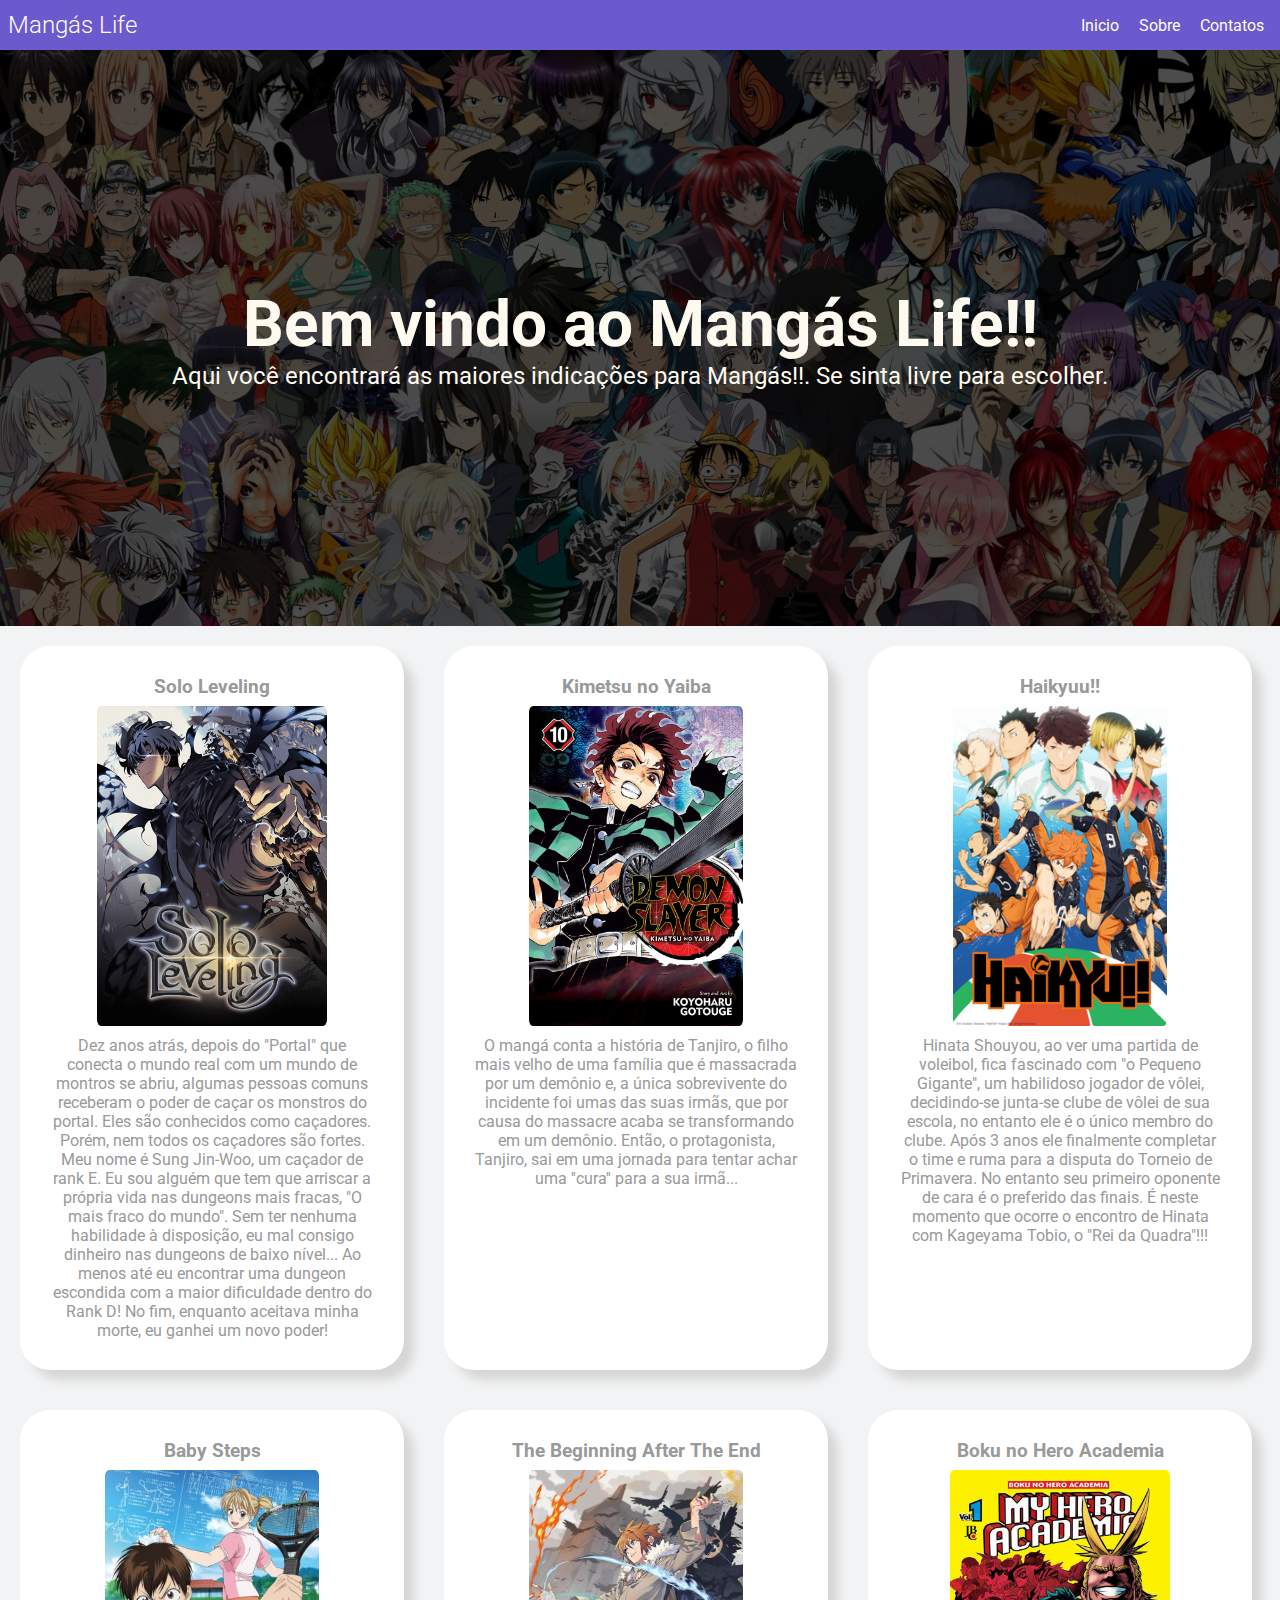
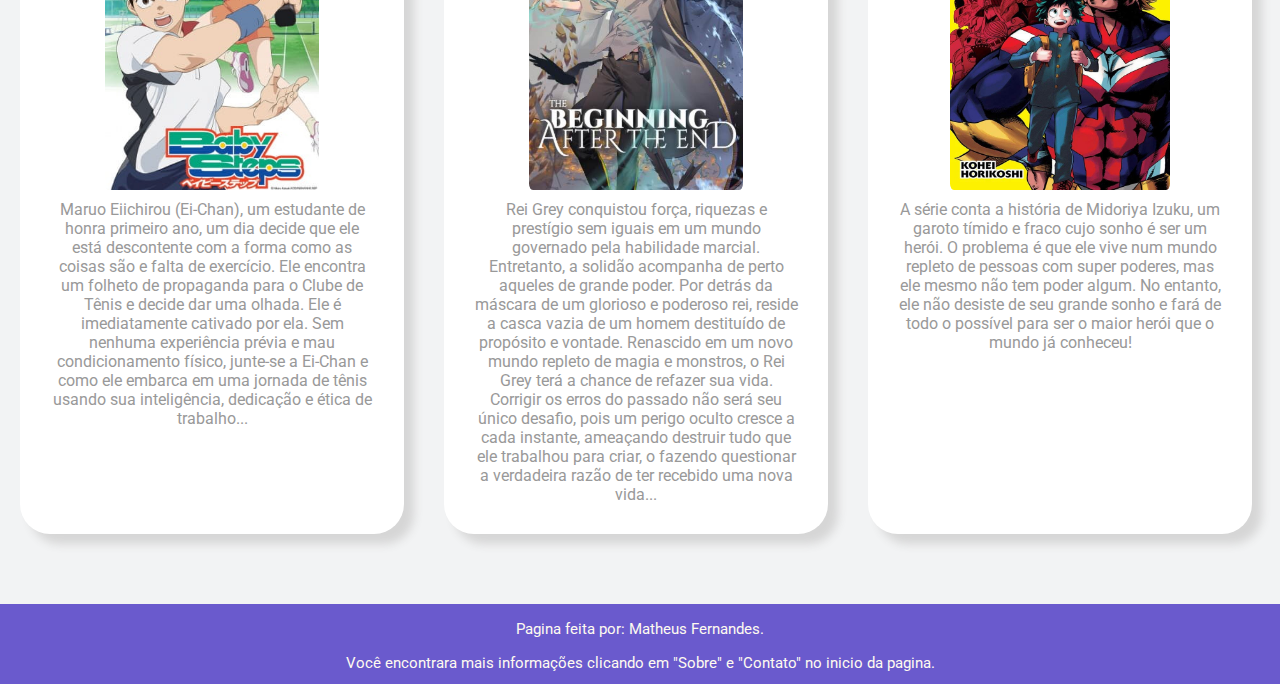
<file: index.html>
<!DOCTYPE html>
<html lang="pt-br">
<head>
    <meta charset="UTF-8">
    <meta http-equiv="X-UA-Compatible" content="IE=edge">
    <meta name="viewport" content="width=device-width, initial-scale=1.0">

    <!-- CSS ========================= -->

    <link rel="stylesheet" href="style.css">

    <!-- Fonte ======================= -->

    <link rel="preconnect" href="https://fonts.gstatic.com">
    <link href="https://fonts.googleapis.com/css2?family=Roboto:wght@100;300;400;500&display=swap" rel="stylesheet">

    <title>Mangás</title>
</head>
<body>

    <header>
        <h2 class="logo">Mangás Life</h2>
            <nav>
                <a href="index.html">Inicio</a>
                <a href="sobre.html">Sobre</a>
                <a href="contato.html">Contatos</a>
            </nav>
        </div>
    </header>

    <main>
          
        <div class="introducao">
                <h1 class="titulo">Bem vindo ao Mangás Life!!</h1>
                <p class="descricao">Aqui você encontrará as maiores indicações para Mangás!!. Se sinta livre para escolher.</p>
        </div>

    <div class="container">


            <div class="mangas">
               <h3>Solo Leveling</h3>
               <img src="imagens/img-SoloLeveling.png" alt="Imagem SoloLeveling" class="img-mangas">
               <p>Dez anos atrás, depois do "Portal" que conecta o mundo real com um mundo de montros se abriu, algumas pessoas comuns receberam o poder de caçar os monstros do portal. Eles são conhecidos como caçadores. Porém, nem todos os caçadores são fortes. Meu nome é Sung Jin-Woo, um caçador de rank E. Eu sou alguém que tem que arriscar a própria vida nas dungeons mais fracas, "O mais fraco do mundo". Sem ter nenhuma habilidade à disposição, eu mal consigo dinheiro nas dungeons de baixo nível... Ao menos até eu encontrar uma dungeon escondida com a maior dificuldade dentro do Rank D! No fim, enquanto aceitava minha morte, eu ganhei um novo poder!</p>
            </div>

            <div class="mangas">
                <h3>Kimetsu no Yaiba</h3>
                <img src="imagens/kimetsu.jpg" alt="Imagem Kimetsu" class="img-mangas">
                <p>O mangá conta a história de Tanjiro, o filho mais velho de uma família que é massacrada por um demônio e, a única sobrevivente do incidente foi umas das suas irmãs, que por causa do massacre acaba se transformando em um demônio. Então, o protagonista, Tanjiro, sai em uma jornada para tentar achar uma ''cura'' para a sua irmã...</p>
            </div>

            <div class="mangas">
                <h3>Haikyuu!!</h3>
                <img src="imagens/haikyuu-img.png" alt="Imagem Haikyuu" class="img-mangas">
                <p>Hinata Shouyou, ao ver uma partida de voleibol, fica fascinado com "o Pequeno Gigante", um habilidoso jogador de vôlei, decidindo-se junta-se clube de vôlei de sua escola, no entanto ele é o único membro do clube. Após 3 anos ele finalmente completar o time e ruma para a disputa do Torneio de Primavera. No entanto seu primeiro oponente de cara é o preferido das finais. É neste momento que ocorre o encontro de Hinata com Kageyama Tobio, o "Rei da Quadra"!!!</p>
            </div>

            <div class="mangas">
                <h3>Baby Steps</h3>
                <img src="imagens/img-babySteps.jpg" alt="Imagem BabySteps" class="img-mangas">
                <p>Maruo Eiichirou (Ei-Chan), um estudante de honra primeiro ano, um dia decide que ele está descontente com a forma como as coisas são e falta de exercício. Ele encontra um folheto de propaganda para o Clube de Tênis e decide dar uma olhada. Ele é imediatamente cativado por ela. Sem nenhuma experiência prévia e mau condicionamento físico, junte-se a Ei-Chan e como ele embarca em uma jornada de tênis usando sua inteligência, dedicação e ética de trabalho...</p>
            </div>

            <div class="mangas">
                <h3>The Beginning After The End</h3>
                <img src="imagens/theBeginning-img.jpg" alt="Imagem The beginning after the end" class="img-mangas">
                <p>Rei Grey conquistou força, riquezas e prestígio sem iguais em um mundo governado pela habilidade marcial. Entretanto, a solidão acompanha de perto aqueles de grande poder. Por detrás da máscara de um glorioso e poderoso rei, reside a casca vazia de um homem destituído de propósito e vontade. Renascido em um novo mundo repleto de magia e monstros, o Rei Grey terá a chance de refazer sua vida. Corrigir os erros do passado não será seu único desafio, pois um perigo oculto cresce a cada instante, ameaçando destruir tudo que ele trabalhou para criar, o fazendo questionar a verdadeira razão de ter recebido uma nova vida...</p>
            </div>

            <div class="mangas">
                <h3>Boku no Hero Academia</h3>
                <img src="imagens/bokunoHero-img.jpg" alt="Imagem Boku no Hero" class="img-mangas">
                <p>A série conta a história de Midoriya Izuku, um garoto tímido e fraco cujo sonho é ser um herói. O problema é que ele vive num mundo repleto de pessoas com super poderes, mas ele mesmo não tem poder algum. No entanto, ele não desiste de seu grande sonho e fará de todo o possível para ser o maior herói que o mundo já conheceu!</p>
            </div>


    </div>

    </main>

    <footer>

        <p>
            Pagina feita por: Matheus Fernandes.
        </p>
        <p>
             Você encontrara mais informações clicando em "Sobre" e "Contato" no inicio da pagina.
        </p>
    </footer>
    
    
</body>
</html>
</file>
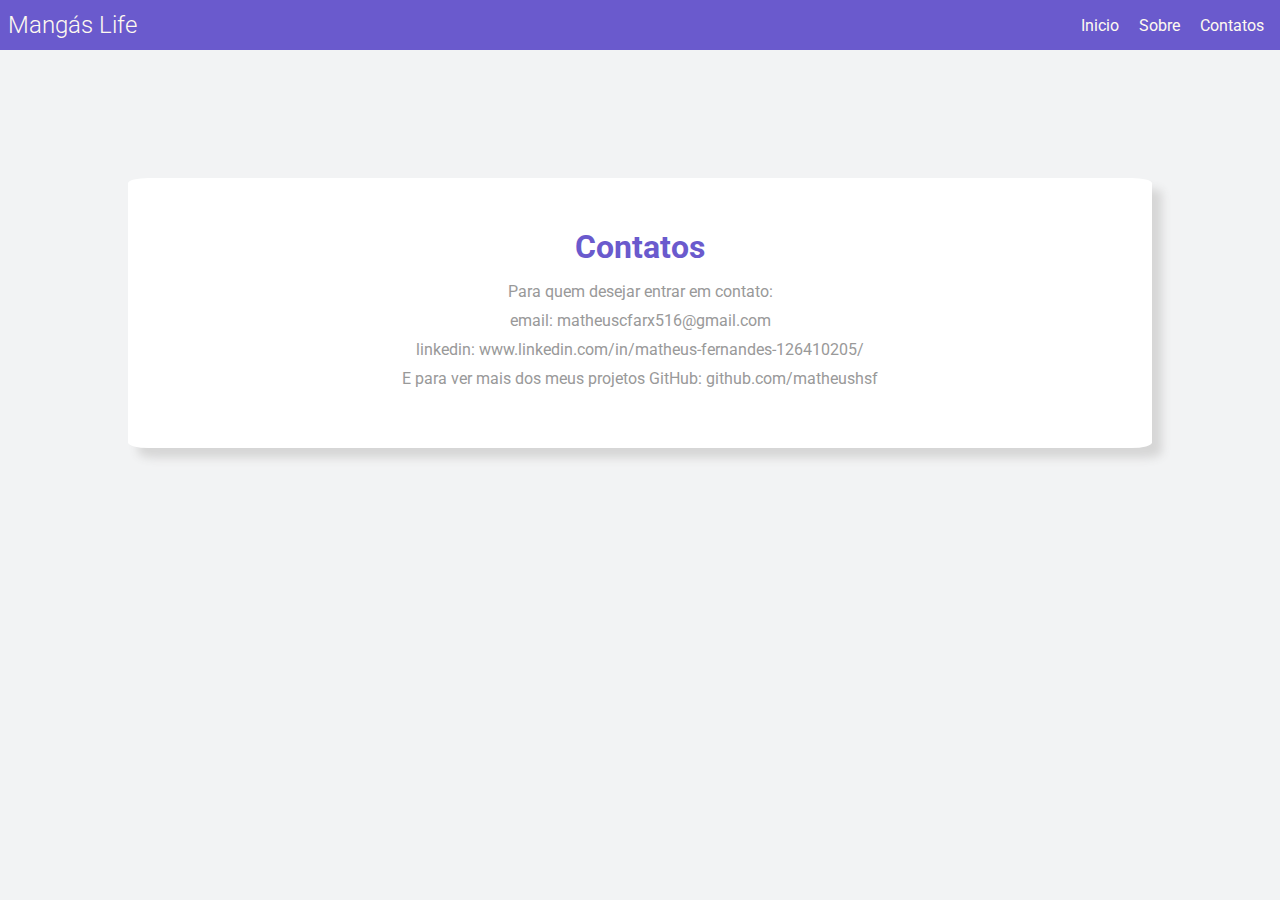
<file: contato.html>
<!DOCTYPE html>
<html lang="pt-br">
<head>
    <meta charset="UTF-8">
    <meta http-equiv="X-UA-Compatible" content="IE=edge">
    <meta name="viewport" content="width=device-width, initial-scale=1.0">

     <!-- CSS =========================-->

    <link rel="stylesheet" href="contato.css">

    <!-- Fonte ======================= -->

    <link rel="preconnect" href="https://fonts.gstatic.com">
    <link href="https://fonts.googleapis.com/css2?family=Roboto:wght@100;300;400;500&display=swap" rel="stylesheet">

    <title>Contatos</title>
</head>
<body>
    
    
    <header>
        <h2 class="logo">Mangás Life</h2>
            <nav>
                <a href="index.html">Inicio</a>
                <a href="sobre.html">Sobre</a>
                <a href="contato.html">Contatos</a>
            </nav>
        </div>
    </header>

    <main>

        <div class="container">

            <div class="contato">
                <h1 class="titulo">Contatos</h1>
                <p>
                  Para quem desejar entrar em contato:
                </p>

                <p>
                    email: matheuscfarx516@gmail.com
                </p>

                <p>
                    linkedin: www.linkedin.com/in/matheus-fernandes-126410205/
                </p>

                <p>
                    E para ver mais dos meus projetos GitHub: github.com/matheushsf
                </p>
             </div>

        </div>

    </main>

</body>
</html>
</file>
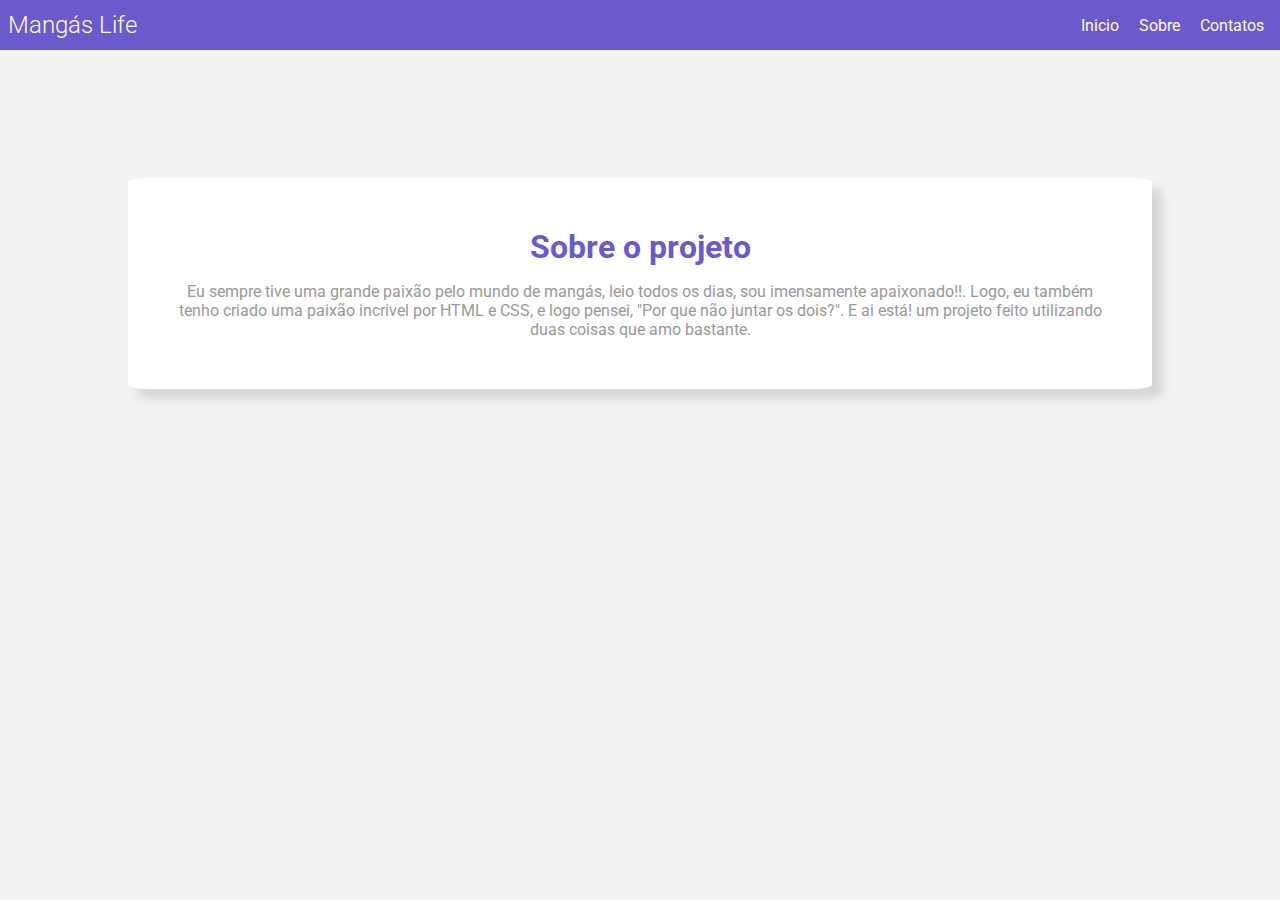
<file: sobre.html>
<!DOCTYPE html>
<html lang="pt-br">
<head>
    <meta charset="UTF-8">
    <meta http-equiv="X-UA-Compatible" content="IE=edge">
    <meta name="viewport" content="width=device-width, initial-scale=1.0">

    <!-- CSS =========================-->

    <link rel="stylesheet" href="sobre.css">

    <!-- Fonte ======================= -->

    <link rel="preconnect" href="https://fonts.gstatic.com">
    <link href="https://fonts.googleapis.com/css2?family=Roboto:wght@100;300;400;500&display=swap" rel="stylesheet">

    <title>Sobre</title>
</head>
<body>

    <header>
        <h2 class="logo">Mangás Life</h2>
            <nav>
                <a href="index.html">Inicio</a>
                <a href="sobre.html">Sobre</a>
                <a href="contato.html">Contatos</a>
            </nav>
        </div>
    </header>

    <main>

        <div class="container">

            <div class="sobre">
                <h1 class="titulo">Sobre o projeto</h1>
                <p>Eu sempre tive uma grande paixão pelo mundo de mangás, leio todos os dias, sou imensamente apaixonado!!. Logo, eu também tenho criado uma paixão incrivel por HTML e CSS, e logo pensei, "Por que não juntar os dois?". E ai está! um projeto feito utilizando duas coisas que amo bastante.</p>
             </div>

        </div>

    </main>
    
</body>
</html>
</file>
<file: style.css>
/* Global ====================== */

* {
    margin: 0;
    padding: 0;
    box-sizing: border-box;
    font-family: 'Roboto', sans-serif;
}

body {
    background-color: #f2f3f4;
}

 /* Header e Navbar =============================== */

header {
    display: flex;
    flex-direction: row;
    align-items: center;
    justify-content: space-between;
    height: 50px;
  
    background-color:  #6A5ACD;

}

header nav a{
    text-decoration: none;
    color: #FFFAF0;
    margin-right: 1rem ;
}

header nav a:hover{
    color: #87CEEB;
}

header .logo {
    padding-left: 8px;
    color: #FFFAF0;
    font-weight: 300;
}


/* Introdução =================================*/


main .introducao {
    background: linear-gradient(rgba(0,0,0,.70),rgba(0,0,0,.70)100%), url('imagens/principal.jpg');
    height: 36rem;
    background-size: cover;

    color: #FFFAF0;

    display: flex;
    justify-content: center;
    align-items: center;
    flex-direction: column;
}

main .introducao .titulo{
    font-size: 4rem;
}

main .introducao .descricao{
    font-size: 1.5rem;
}

/* Conteudo =================================*/

main .container{
    display: flex;
    flex-direction: row;
    flex-wrap: wrap;
    margin-bottom: 50px;
    width: 100%;
}

main .container .mangas{
    background-color:white;
    width: 30%;   
    box-shadow: 10px 10px 10px rgb(214, 214, 214);
    border-radius: 30px;
    color: rgb(153, 153, 153);
    padding: 30px;
    margin: 20px;
    text-align: center;
}

main .container img {
    max-width:100%;
    margin: auto;
    height: 20rem;
    border-radius: 2%;

    display: flex;
    align-items: center;
}

main .container .mangas h3{
    padding-bottom: 8px;
}

main .container .mangas p{
    padding-top: 10px;
}

/* Footer =========================== */

footer {
    background-color: #6A5ACD;
    height: 5rem;
}

footer p{
    color: #FFFAF0;
    font-size: 15px;
    padding-top: 1rem;    

    display: flex;
    align-items: center;
    justify-content: center;
    flex-direction: column;
}

/* Responsividade =================================== */

@media (max-width: 1199px){
    main .introducao .titulo{
        font-size: 3rem;
    }

    main .introducao .descricao{
        font-size: 1.1rem;
    }

    main .container{
        display: flex;
        justify-content: center;
        flex-direction: row;
        flex-wrap: wrap;
        width: 100%;
    }

    main .container img{
        height: 15rem;
    }

    main .container .mangas{
        width: 50%;
        padding: 25px;
    }
    
}


@media (max-width: 694px){
    main .introducao .titulo{
        font-size: 1.7rem ;
    }

    main .introducao .descricao {
        font-size: 0.9rem;
    }
}
</file>
<file: contato.css>
/* Global ====================== */

* {
    margin: 0;
    padding: 0;
    box-sizing: border-box;
    font-family: 'Roboto', sans-serif;
}

body {
    background-color: #f2f3f4;
}

 /* Header e Navbar =============================== */

header {
    display: flex;
    flex-direction: row;
    align-items: center;
    justify-content: space-between;
    height: 50px;
  
    background-color:  #6A5ACD;

}

header nav a{
    text-decoration: none;
    color: #FFFAF0;
    margin-right: 1rem ;
}

header nav a:hover{
    color: #87CEEB;
}

header .logo {
    padding-left: 8px;
    color: #FFFAF0;
    font-weight: 300;
}

/* Sobre =========================== */

main .container{
    margin-top: 2rem;
    width: 100%;
}

main .container .contato{
    background-color: white;
    margin: 8rem;
    padding: 50px;
    width: auto;
    border-radius: 2%;
    box-shadow: 10px 10px 10px rgb(214, 214, 214);
    color:rgb(153, 153, 153);
    text-align: center;

    display: flex;
    justify-content: center;
    align-items: center;
    flex-direction: column;
}

main .container .contato .titulo{
    color: #6A5ACD;
    padding-bottom: 1rem;
}

main .container .contato p{
    padding-bottom: 10px;
}
</file>
<file: sobre.css>
/* Global ====================== */

 * {
    margin: 0;
    padding: 0;
    box-sizing: border-box;
    font-family: 'Roboto', sans-serif;
}

body {
    background-color: #f2f3f4;
}

 /* Header e Navbar =============================== */

header {
    display: flex;
    flex-direction: row;
    align-items: center;
    justify-content: space-between;
    height: 50px;
  
    background-color:  #6A5ACD;

}

header nav a{
    text-decoration: none;
    color: #FFFAF0;
    margin-right: 1rem ;
}

header nav a:hover{
    color: #87CEEB;
}

header .logo {
    padding-left: 8px;
    color: #FFFAF0;
    font-weight: 300;
}

/* Sobre =========================== */

main .container{
    margin-top: 2rem;
    width: 100%;
}

main .container .sobre{
    background-color: white;
    margin: 8rem;
    padding: 50px;
    width: auto;
    border-radius: 2%;
    box-shadow: 10px 10px 10px rgb(214, 214, 214);
    color:rgb(153, 153, 153);
    text-align: center;

    display: flex;
    justify-content: center;
    align-items: center;
    flex-direction: column;
}

main .container .sobre .titulo{
    color: #6A5ACD;
    padding-bottom: 1rem;
}
</file>
